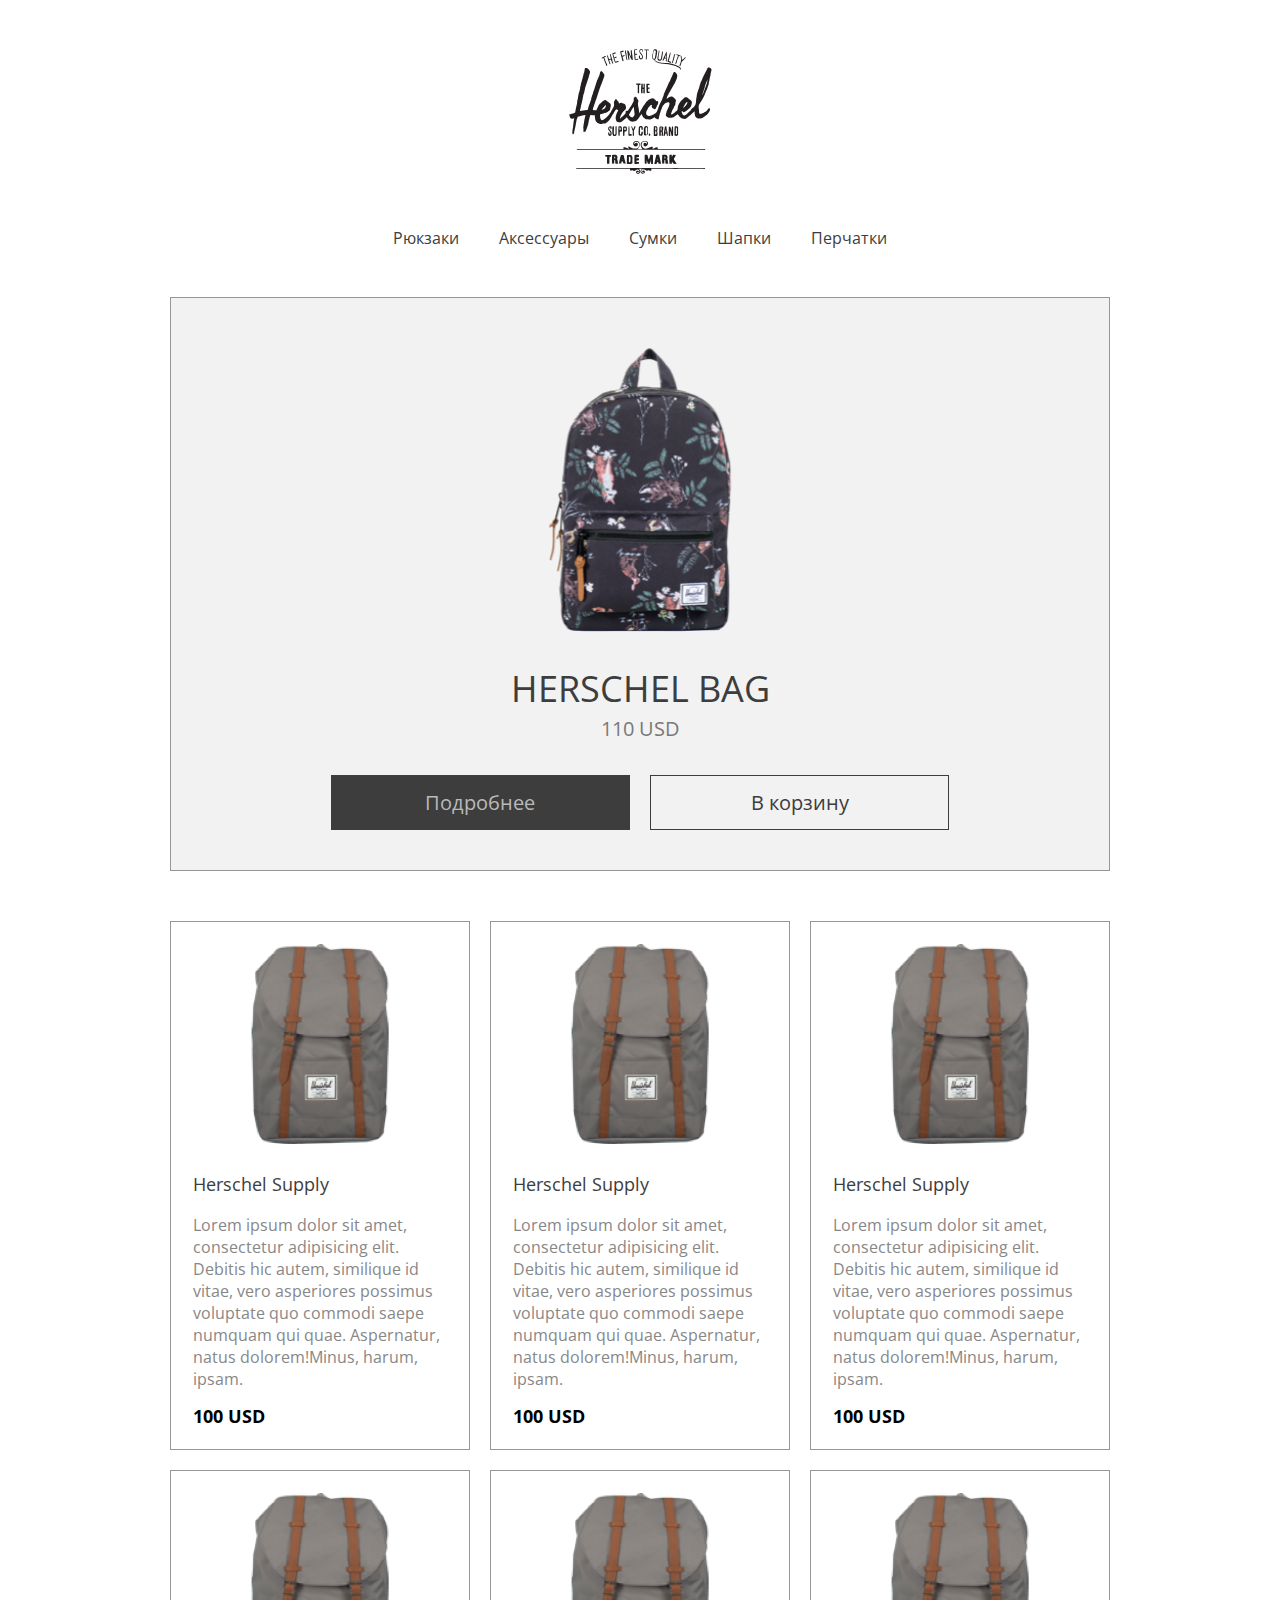
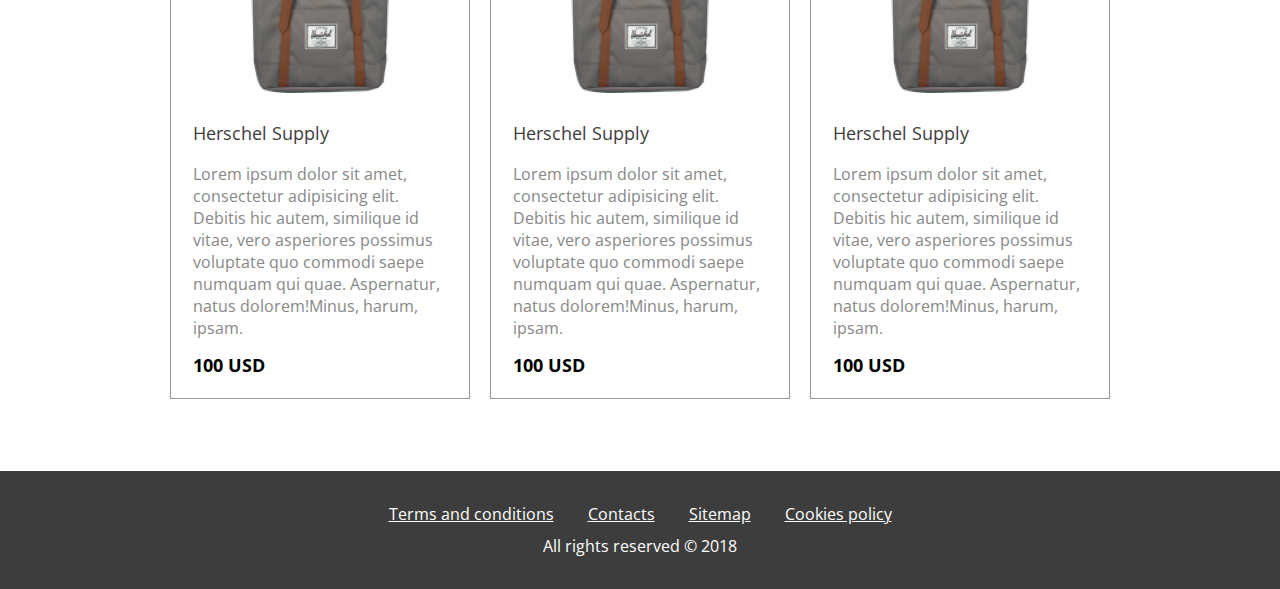
<file: index.html>
<!DOCTYPE html>
<html>
   <head>
      <meta charset="utf-8">
      <title>Products</title>
      <link rel="stylesheet" type="text/css" href="styles/normalize.css">
      <link rel="stylesheet" type="text/css" href="styles/style.css">
      <link href="https://fonts.googleapis.com/css?family=Open+Sans:400,700" rel="stylesheet">
      <meta name="viewport" content="width=device-width, initial-scale=1">
   </head>
   <body>
   	<header>
   		<div class="container">
	       <div class="col-12 justify-center header-logo-col">
	           <a href="#">
	           	<img src="images/herschel-logo.svg">
	           </a>
	       </div>
	    </div>
       	<div class="col-12 justify-center">
       		<nav>
				<a href="#">Рюкзаки</a>
			    <a href="#">Аксессуары</a>
			    <a href="#">Сумки</a>
			    <a href="#">Шапки</a>
			    <a href="#">Перчатки</a>
			</nav>
       	</div>
   	</header>
   	<main>
   		<div class="container">
			<section class="main-item">
		      <div class="main-item-container">
		        <img class="main-item-img" src="images/header-img.png">
		        <span class="main-item-heading">Herschel bag</span>
		        <span class="main-item-price">110 usd</span>
		      </div>
		    

			  <div class="row justify-center">
	   			<div class="col-4">
				    <button class="main-item-btn main-item-btn-dark">
				    	Подробнее
				    </button>
	  			</div>
	   			<div class="col-4">
					<button class="main-item-btn">
					    В корзину
					</button>
	   			</div>
			  </div>
			</section>

			<section>
			  <div class="row">
			    <div class="col-xs-12 col-sm-6 col-4">
			      <div class="card">
			        <img class="card-img" src="images/card-item-1.png">
			        <a href="#" class="card-heading">Herschel Supply</a>
			        <p class="card-description">
			           Lorem ipsum dolor sit amet,
			           consectetur adipisicing elit.
			           Debitis hic autem, similique id
			           vitae, vero asperiores possimus
			           voluptate quo commodi saepe
			           numquam qui quae.
			           Aspernatur, natus dolorem!Minus, harum, ipsam.
			        </p>
			        <span class="card-price">100 USD</span>
			      </div>
			    </div>

			    <div class="col-xs-12 col-sm-6 col-4">
			      <div class="card">
			        <img class="card-img" src="images/card-item-1.png">
			        <a href="#" class="card-heading">Herschel Supply</a>
			        <p class="card-description">
			           Lorem ipsum dolor sit amet,
			           consectetur adipisicing elit.
			           Debitis hic autem, similique id
			           vitae, vero asperiores possimus
			           voluptate quo commodi saepe
			           numquam qui quae.
			           Aspernatur, natus dolorem!Minus, harum, ipsam.
			        </p>
			        <span class="card-price">100 USD</span>
			      </div>
			    </div>

			    <div class="col-xs-12 col-sm-6 col-4">
			      <div class="card">
			        <img class="card-img" src="images/card-item-1.png">
			        <a href="#" class="card-heading">Herschel Supply</a>
			        <p class="card-description">
			           Lorem ipsum dolor sit amet,
			           consectetur adipisicing elit.
			           Debitis hic autem, similique id
			           vitae, vero asperiores possimus
			           voluptate quo commodi saepe
			           numquam qui quae.
			           Aspernatur, natus dolorem!Minus, harum, ipsam.
			        </p>
			        <span class="card-price">100 USD</span>
			      </div>
			    </div>

			    <div class="col-xs-12 col-sm-6 col-4">
			      <div class="card">
			        <img class="card-img" src="images/card-item-1.png">
			        <a href="#" class="card-heading">Herschel Supply</a>
			        <p class="card-description">
			           Lorem ipsum dolor sit amet,
			           consectetur adipisicing elit.
			           Debitis hic autem, similique id
			           vitae, vero asperiores possimus
			           voluptate quo commodi saepe
			           numquam qui quae.
			           Aspernatur, natus dolorem!Minus, harum, ipsam.
			        </p>
			        <span class="card-price">100 USD</span>
			      </div>
			    </div>

			    <div class="col-xs-12 col-sm-6 col-4">
			      <div class="card">
			        <img class="card-img" src="images/card-item-1.png">
			        <a href="#" class="card-heading">Herschel Supply</a>
			        <p class="card-description">
			           Lorem ipsum dolor sit amet,
			           consectetur adipisicing elit.
			           Debitis hic autem, similique id
			           vitae, vero asperiores possimus
			           voluptate quo commodi saepe
			           numquam qui quae.
			           Aspernatur, natus dolorem!Minus, harum, ipsam.
			        </p>
			        <span class="card-price">100 USD</span>
			      </div>
			    </div>

			    <div class="col-xs-12 col-sm-6 col-4">
			      <div class="card">
			        <img class="card-img" src="images/card-item-1.png">
			        <a href="#" class="card-heading">Herschel Supply</a>
			        <p class="card-description">
			           Lorem ipsum dolor sit amet,
			           consectetur adipisicing elit.
			           Debitis hic autem, similique id
			           vitae, vero asperiores possimus
			           voluptate quo commodi saepe
			           numquam qui quae.
			           Aspernatur, natus dolorem!Minus, harum, ipsam.
			        </p>
			        <span class="card-price">100 USD</span>
			      </div>
			    </div>
			  </div>
			</section>
		</div>
   	</main>
   	<footer>
	   	<div class="footer-links">
		   <a href="#">Terms and conditions</a>
		   <a href="#">Contacts</a>
		   <a href="#">Sitemap</a>
		   <a href="#">Cookies policy</a>
		 </div>
	 	<span>All rights reserved © 2018</span>	
   	</footer>


   </body>
</html>
</file>
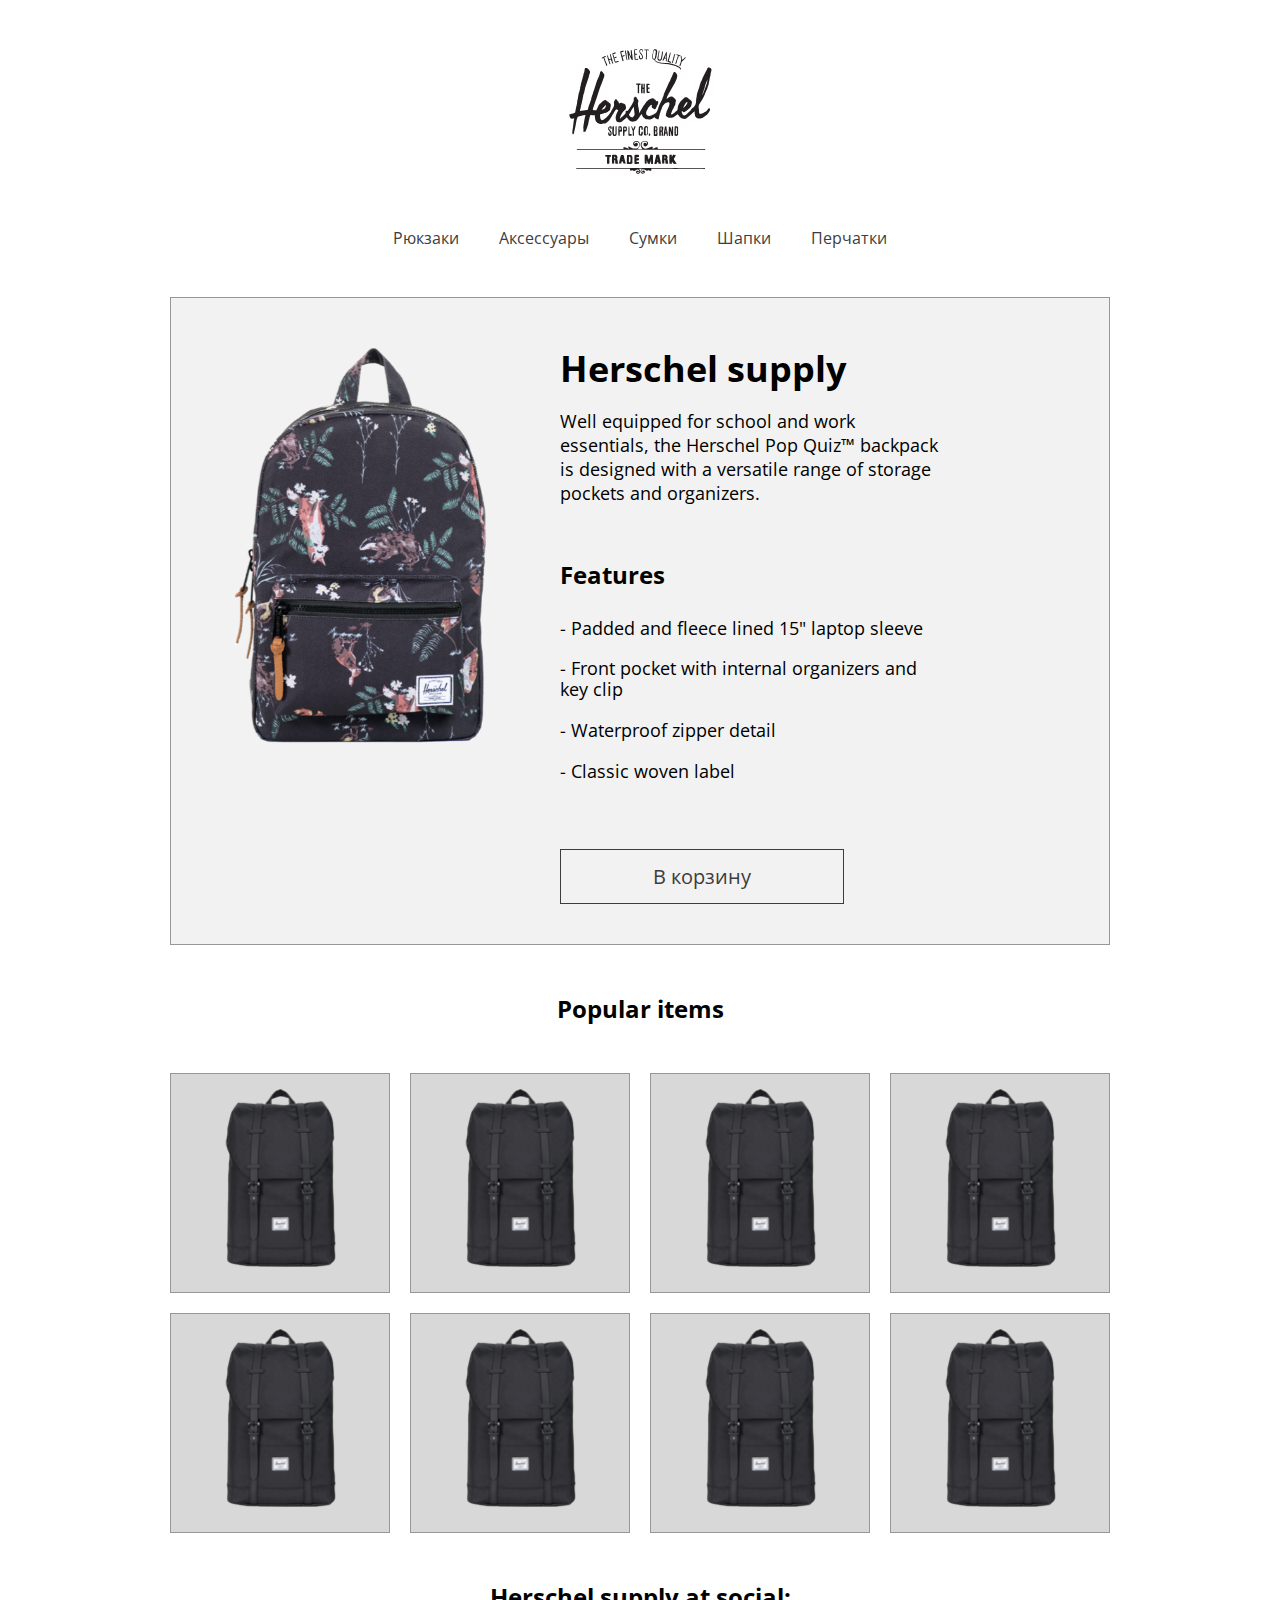
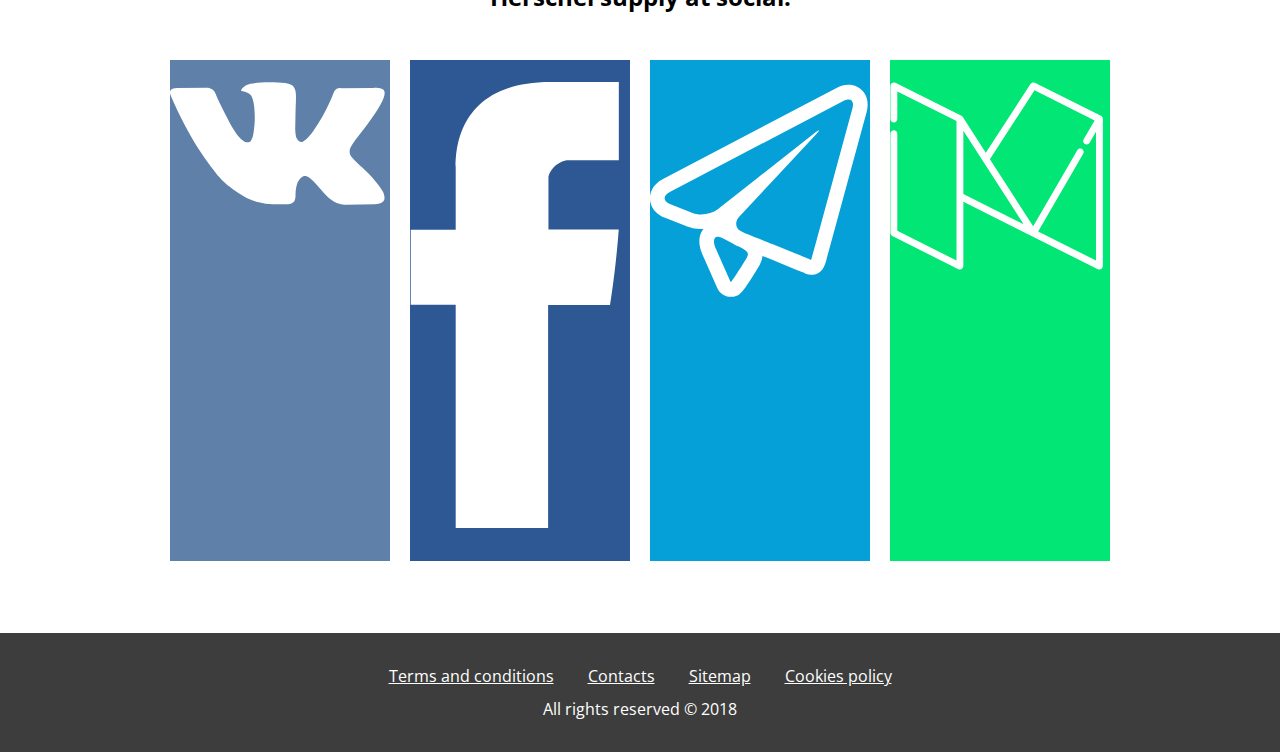
<file: index2.html>
<!DOCTYPE html>
<html>
   <head>
      <meta charset="utf-8">
      <title>Item page</title>
      <link rel="stylesheet" type="text/css" href="styles/normalize.css">
      <link rel="stylesheet" type="text/css" href="styles/style.css">
      <link href="https://fonts.googleapis.com/css?family=Open+Sans:400,700" rel="stylesheet">
      <meta name="viewport" content="width=device-width, initial-scale=1">
   </head>
   <body>
   	<header>
   		<div class="container">
	       <div class="col-12 justify-center header-logo-col">
	           <a href="#">
	           	<img src="images/herschel-logo.svg">
	           </a>
	       </div>
	    </div>
       	<div class="col-12 justify-center">
       		<nav>
				<a href="#">Рюкзаки</a>
			    <a href="#">Аксессуары</a>
			    <a href="#">Сумки</a>
			    <a href="#">Шапки</a>
			    <a href="#">Перчатки</a>
			</nav>
       	</div>
   	</header>
   	<main>
   		<div class="container">
			<section class="current-item">
			  <div class="row">
	   			<div class="col-xs-12 col-sm-6 col-5 justify-center">
				    <img class="current-item-img" src="images/header-img@2x.png">
	  			</div>
	   			<div class="col-xs-12 col-sm-6 col-5">
	   				<div class="current-item-container">
	   					<div class="row">
	   						<div class="current-item-titel">
	   							Herschel supply
	   						</div>
	   					</div>
	   					<div class="row">
	   						<div class="current-item-description">
	   							Well equipped for school and work essentials, the Herschel Pop Quiz™ backpack is designed with a versatile range of storage pockets and organizers.
	   						</div>
	   					</div>
		   				<div class="row">
		   					<div class="features-titel">
		   						Features
		   					</div>
		   				</div>
		   				<div class="row">
		   					<ul>
		   						<li class="current-item-features">
		   							- Padded and fleece lined 15" laptop sleeve
		   						</li>
		   						<li class="current-item-features">
		   							- Front pocket with internal organizers and key clip
		   						</li>
		   						<li class="current-item-features">
		   							- Waterproof zipper detail
		   						</li>
		   						<li class="current-item-features">
		   							- Classic woven label
		   						</li>
		   					</ul>    					
		   				</div>
		   				<div class="row">
							<button class="current-item-btn">
						    	В корзину
							</button>
						</div>
	   				</div>
	   			</div>
			  </div>
			</section>

			<section>
				<div class="row justify-center section_titel">
					Popular items
				</div>
			  <div class="row">
			    <div class="col-xs-12 col-sm-6 col-3">
				  <div class="item_card">
					<img class="item_card-img" src="images/4.png">
				  </div>
			    </div>
			    <div class="col-xs-12 col-sm-6 col-3">
			      <div class="item_card">
			        <img class="item_card-img" src="images/4.png">
			      </div>
			    </div>
			    <div class="col-xs-12 col-sm-6 col-3">
			      <div class="item_card">
			        <img class="item_card-img" src="images/4.png">
			      </div>
			    </div>
			    <div class="col-xs-12 col-sm-6 col-3">
			      <div class="item_card">
			        <img class="item_card-img" src="images/4.png">
			      </div>
			    </div>
			    <div class="col-xs-12 col-sm-6 col-3">
			      <div class="item_card">
			        <img class="item_card-img" src="images/4.png">
			      </div>
			    </div>
			    <div class="col-xs-12 col-sm-6 col-3">
			      <div class="item_card">
			        <img class="item_card-img" src="images/4.png">
			      </div>
			    </div>
			    <div class="col-xs-12 col-sm-6 col-3">
			      <div class="item_card">
			        <img class="item_card-img" src="images/4.png">
			      </div>
			    </div>
			    <div class="col-xs-12 col-sm-6 col-3">
			      <div class="item_card">
			        <img class="item_card-img" src="images/4.png">
			      </div>
			    </div>
			  </div>
			</section>

			<section>
				<div class="row justify-center section_titel">
					Herschel supply at social:
				</div>
				<div class="row">
					<div class="col-xs-6 col-sm-3 col-3">
						<a href="#" class="social-link vk-background">
							<img class="social-icon" src="images/about-vk.svg">
						</a>
					</div>
					<div class="col-xs-6 col-sm-3 col-3">
						<a href="#" class="social-link fb-background">
							<img class="social-icon" src="images/about-fb.svg">
						</a>
					</div>
					<div class="col-xs-6 col-sm-3 col-3">
						<a href="#" class="social-link tg-background">
							<img class="social-icon" src="images/about-tg.svg">
						</a>
					</div>
					<div class="col-xs-6 col-sm-3 col-3">
						<a href="#" class="social-link md-background">
							<img class="social-icon" src="images/about-md.svg">
						</a>
					</div>
				</div> 
			</section>
		</div>
   	</main>
   	<footer>
	   	<div class="footer-links">
		   <a href="#">Terms and conditions</a>
		   <a href="#">Contacts</a>
		   <a href="#">Sitemap</a>
		   <a href="#">Cookies policy</a>
		 </div>
	 	<span>All rights reserved © 2018</span>	
   	</footer>
   </body>
</html>
</file>
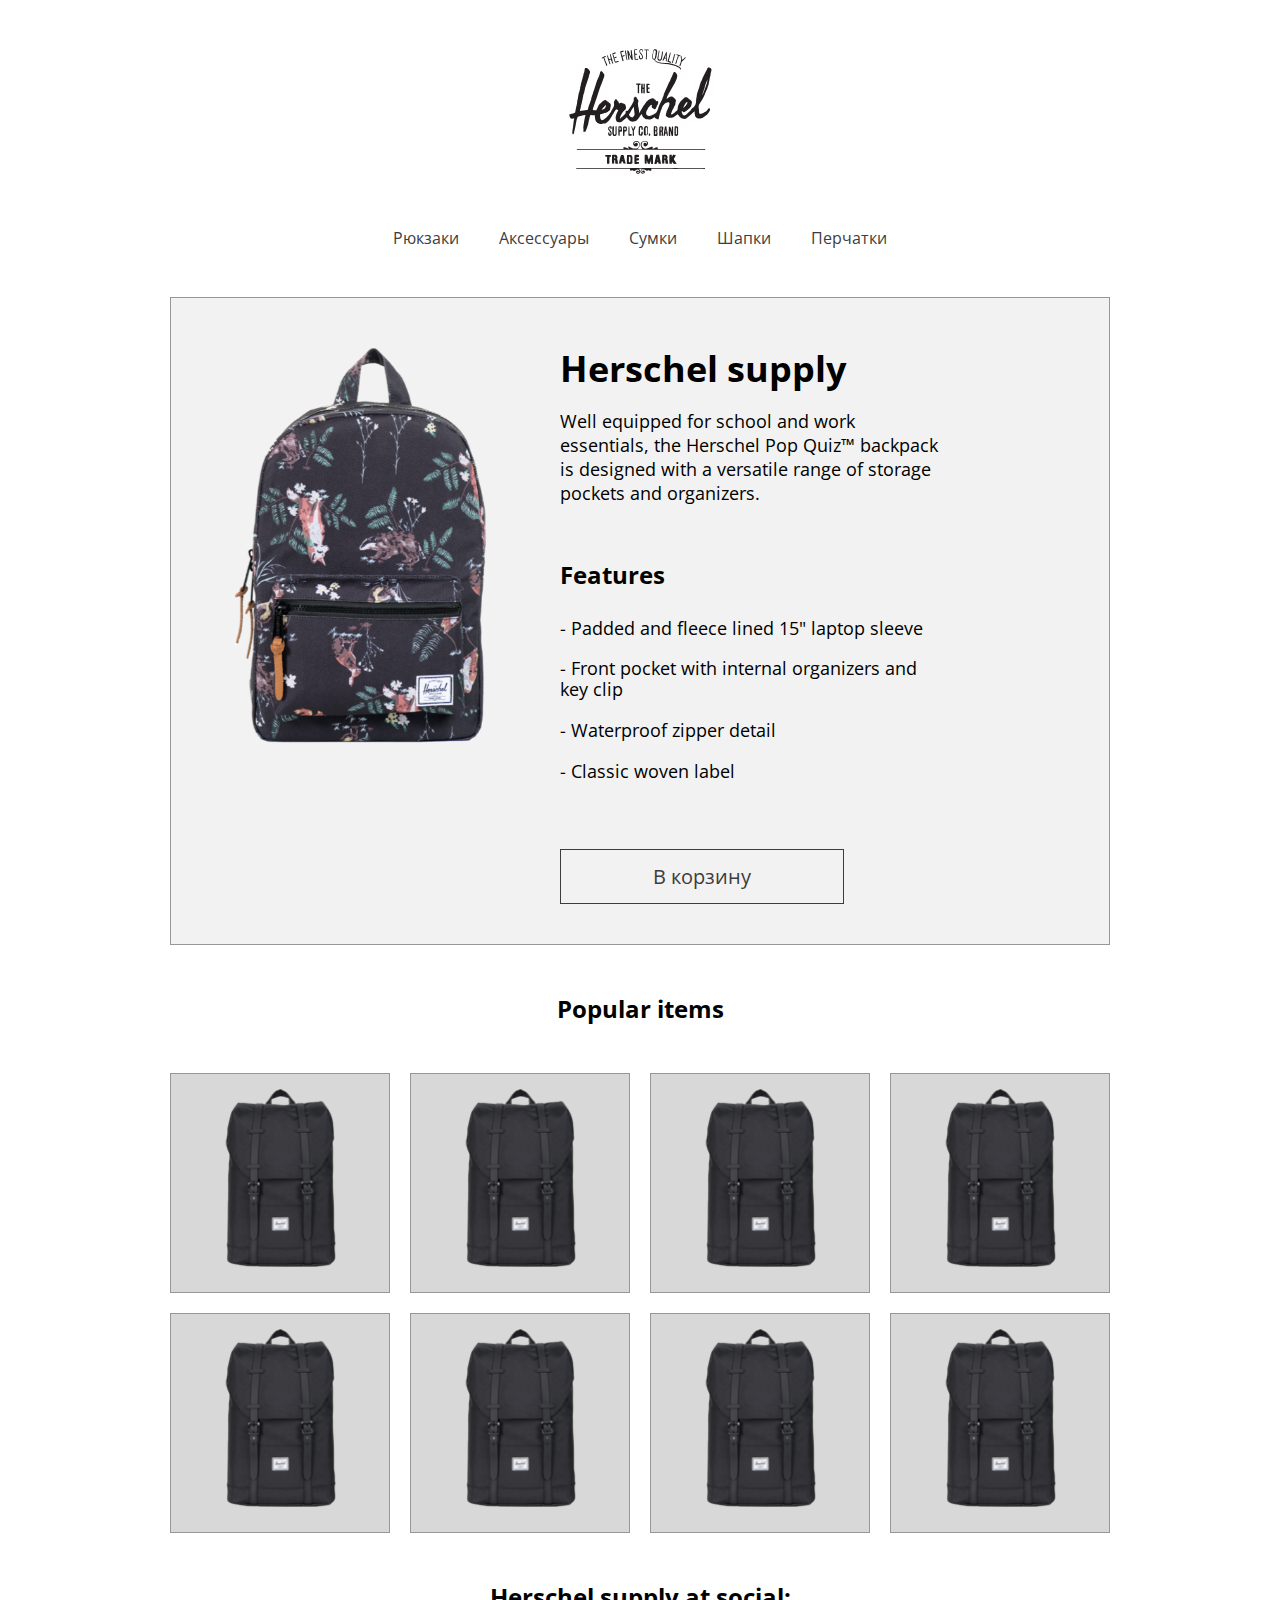
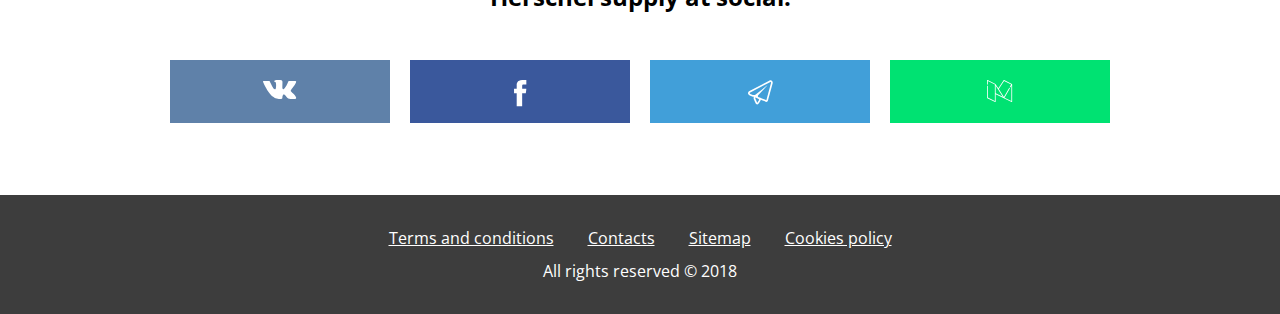
<file: item.html>
<!DOCTYPE html>
<html>
   <head>
      <meta charset="utf-8">
      <title>Item page</title>
      <link rel="stylesheet" type="text/css" href="styles/normalize.css">
      <link rel="stylesheet" type="text/css" href="styles/style.css">
      <link href="https://fonts.googleapis.com/css?family=Open+Sans:400,700" rel="stylesheet">
      <meta name="viewport" content="width=device-width, initial-scale=1">
   </head>
   <body>
   	<header>
   		<div class="container">
	       <div class="col-12 justify-center header-logo-col">
	           <a href="#">
	           	<img src="images/herschel-logo.svg">
	           </a>
	       </div>
	    </div>
       	<div class="col-12 justify-center">
       		<nav>
				<a href="#">Рюкзаки</a>
			    <a href="#">Аксессуары</a>
			    <a href="#">Сумки</a>
			    <a href="#">Шапки</a>
			    <a href="#">Перчатки</a>
			</nav>
       	</div>
   	</header>
   	<main>
   		<div class="container">
			<section class="current-item">
			  <div class="row">
	   			<div class="col-xs-12 col-sm-6 col-5 justify-center">
				    <img class="current-item-img" src="images/header-img@2x.png">
	  			</div>
	   			<div class="col-xs-12 col-sm-6 col-5">
	   				<div class="current-item-container">
	   					<div class="row">
	   						<div class="current-item-titel">
	   							Herschel supply
	   						</div>
	   					</div>
	   					<div class="row">
	   						<div class="current-item-description">
	   							Well equipped for school and work essentials, the Herschel Pop Quiz™ backpack is designed with a versatile range of storage pockets and organizers.
	   						</div>
	   					</div>
		   				<div class="row">
		   					<div class="features-titel">
		   						Features
		   					</div>
		   				</div>
		   				<div class="row">
		   					<ul>
		   						<li class="current-item-features">
		   							- Padded and fleece lined 15" laptop sleeve
		   						</li>
		   						<li class="current-item-features">
		   							- Front pocket with internal organizers and key clip
		   						</li>
		   						<li class="current-item-features">
		   							- Waterproof zipper detail
		   						</li>
		   						<li class="current-item-features">
		   							- Classic woven label
		   						</li>
		   					</ul>    					
		   				</div>
		   				<div class="row">
							<button class="current-item-btn">
						    	В корзину
							</button>
						</div>
	   				</div>
	   			</div>
			  </div>
			</section>

			<section>
				<div class="row justify-center section_titel">
					Popular items
				</div>
			  <div class="row">
			    <div class="col-xs-12 col-sm-6 col-3">
				  <div class="item_card">
					<img class="item_card-img" src="images/4.png">
				  </div>
			    </div>
			    <div class="col-xs-12 col-sm-6 col-3">
			      <div class="item_card">
			        <img class="item_card-img" src="images/4.png">
			      </div>
			    </div>
			    <div class="col-xs-12 col-sm-6 col-3">
			      <div class="item_card">
			        <img class="item_card-img" src="images/4.png">
			      </div>
			    </div>
			    <div class="col-xs-12 col-sm-6 col-3">
			      <div class="item_card">
			        <img class="item_card-img" src="images/4.png">
			      </div>
			    </div>
			    <div class="col-xs-12 col-sm-6 col-3">
			      <div class="item_card">
			        <img class="item_card-img" src="images/4.png">
			      </div>
			    </div>
			    <div class="col-xs-12 col-sm-6 col-3">
			      <div class="item_card">
			        <img class="item_card-img" src="images/4.png">
			      </div>
			    </div>
			    <div class="col-xs-12 col-sm-6 col-3">
			      <div class="item_card">
			        <img class="item_card-img" src="images/4.png">
			      </div>
			    </div>
			    <div class="col-xs-12 col-sm-6 col-3">
			      <div class="item_card">
			        <img class="item_card-img" src="images/4.png">
			      </div>
			    </div>
			  </div>
			</section>

			<section>
				<div class="row justify-center section_titel">
					Herschel supply at social:
				</div>
				<div class="row">
					<div class="col-xs-6 col-sm-3 col-3">
						<a href="#">
							<div class="social-background">
								<img src="images/vk.svg">
								<img class="social-sign" src="images/about-vk.svg">
							</div>
						</a>
					</div>
					<div class="col-xs-6 col-sm-3 col-3">
						<a href="#">
							<div class="social-background">
								<img src="images/fb.svg">
								<img class="social-sign" src="images/about-fb.svg">
							</div>
						</a>
					</div>
					<div class="col-xs-6 col-sm-3 col-3">
						<a href="#">
							<div class="social-background">
								<img src="images/tg.svg">
								<img class="social-sign" src="images/about-tg.svg">
							</div>
						</a>
					</div>
					<div class="col-xs-6 col-sm-3 col-3">
						<a href="#">
							<div class="social-background">
								<img src="images/md.svg">
								<img class="social-sign" src="images/about-md.svg">
							</div>
						</a>
					</div>
				</div> 
			</section>
		</div>
   	</main>
   	<footer>
	   	<div class="footer-links">
		   <a href="#">Terms and conditions</a>
		   <a href="#">Contacts</a>
		   <a href="#">Sitemap</a>
		   <a href="#">Cookies policy</a>
		 </div>
	 	<span>All rights reserved © 2018</span>	
   	</footer>
   </body>
</html>
</file>
<file: styles/style.css>
.container {
  max-width: 940px;
  margin: 0 auto;
  
}

.row {
  display: flex;
  flex-wrap: wrap;
  margin-left: -10px;
  margin-right: -10px;
}

.col-1 {
  width: 8.333333%;
}

.col-2 {
  width: 16.666667%;
}

.col-3 {
  width: 25%;
}

.col-4 {
  width: 33.333333%;
}

.col-5 {
  width: 41.666667%;
}

.col-6 {
  width: 50%;
}

.col-7 {
  width: 58.333333%;
}

.col-8 {
  width: 66.666667%;
}

.col-9 {
  width: 75%;
}

.col-10 {
  width: 83.333333%;
}

.col-11 {
  width: 91.666667%;
}

.col-12 {
  width: 100%;
}

.col-1, .col-2, .col-3, .col-4, .col-5, .col-6, .col-7, .col-8, .col-9, .col-10, .col-11, .col-12  {
  display: flex;
  padding-left: 10px;
  padding-right: 10px;
  box-sizing: border-box;
}

@media(min-width: 768px) and (max-width: 990px) {
  .col-sm-1 {
    width: 8.333333%;
  }

  .col-sm-2 {
    width: 16.666667%;
  }

  .col-sm-3 {
    width: 25%;
  }

  .col-sm-4 {
    width: 33.333333%;
  }

  .col-sm-5 {
    width: 41.666667%;
  }

  .col-sm-6 {
    width: 50%;
  }

  .col-sm-7 {
    width: 58.333333%;
  }

  .col-sm-8 {
    width: 66.666667%;
  }

  .col-sm-9 {
    width: 75%;
  }

  .col-sm-10 {
    width: 83.333333%;
  }

  .col-sm-11 {
    width: 91.666667%;
  }

  .col-sm-12 {
    width: 100%;
  }
}

@media(max-width: 768px) {
   .col-xs-1 {
    width: 8.333333%;
  }

  .col-xs-2 {
    width: 16.666667%;
  }

  .col-xs-3 {
    width: 25%;
  }

  .col-xs-4 {
    width: 33.333333%;
  }

  .col-xs-5 {
    width: 41.666667%;
  }

  .col-xs-6 {
    width: 50%;
  }

  .col-xs-7 {
    width: 58.333333%;
  }

  .col-xs-8 {
    width: 66.666667%;
  }

  .col-xs-9 {
    width: 75%;
  }

  .col-xs-10 {
    width: 83.333333%;
  }

  .col-xs-11 {
    width: 91.666667%;
  }

  .col-xs-12 {
    width: 100%;
  }
}

header {
   padding-top: 49px;
   margin-bottom: 49px;
}

.justify-center {
   justify-content: center;
}

header nav a {
   color: #3d3d3d;
   text-decoration: none;
   margin-right: 36px;
}

header nav a:last-child {
  margin-right: 0;
}

.header-logo-col {
  margin-bottom: 51px;
}

body {
  font-family: 'Open Sans', sans-serif;
}

.container{
  margin-bottom: 52px;
}

@media(max-width: 990px) {
  .container {
    padding: 10px;
  }
}

.main-item {
  display: flex;
  flex-direction: column;
  background-color: #f2f2f2;
  border: 1px solid #979797;
  padding-top: 50px;
  padding-bottom: 40px;
  margin-bottom: 50px;
}
.main-item-container {
  display: flex;
  flex-direction: column;
  align-items: center;
}
.main-item-img {
  width: 183px;
  height: 284px;
  margin-bottom: 36px;
}
.main-item-heading {
  font-size: 36px;
  color: #3d3d3d;
  text-transform: uppercase;
  margin-bottom: 8px;
}
.main-item-price {
  font-size: 20px;
  color: #797979;
  text-transform: uppercase;
  margin-bottom: 35px;
}

.main-item-btn {
  width: 100%;
  border: 1px solid #3d3d3d;
  padding: 15px 0;
  text-align: center;
  background-color: #f2f2f2;
  color: #3d3d3d;
  font-size: 20px;
}

.main-item-btn:hover {
  cursor: pointer;
}

.main-item-btn-dark {
  background-color: #3d3d3d;
  color: #b9b9b9;
}

.card {
  display: flex;
  width: 100%;
  flex-direction: column;
  border: 1px solid #979797;
  padding: 22px;
  margin-bottom: 20px;
}
.card-img {
  width: 138px;
  height: 200px;
  margin-bottom: 30px;
  display: flex;
  align-self: center;
}
.card-heading {
  width: 138.4px;
  height: 24px;
  font-size: 18px;
  color: #3d3d3d;
  text-decoration: none;
}
.card-description {
  color: #878787;
  line-height: normal;
}
.card-price {
  font-size: 18px;
  font-weight: bold;
}

footer {
  display: flex;
  flex-direction: column;
  align-items: center;
  background-color: #3d3d3d;
  padding: 34px 0;
  color: #ffffff;
}
.footer-links {
  margin-bottom: 14px;
}
.footer-links a {
  color: #ffffff;
  margin-right: 30px;
}
.footer-links a:last-child {
  margin-right: 0;
}

@media(max-width: 768px) {
  header nav {
    display: flex;
    flex-direction: column;
  }

  header nav a {
    margin-bottom: 10px;
  }

  .container {
    margin-bottom: 5px;
  }

  .header-logo-col {
    margin-bottom: 5px;
  }

  .footer-links {
    display: flex;
    flex-direction: column;
  }
  .footer-links a {
    margin-bottom: 10px;
  }
}

.item_card {
  display: flex;
  width: 100%;
  flex-direction: column;
  border: 1px solid #979797;
  background-color: #d8d8d8;
  padding: 15px 0px 25px;
  margin-bottom: 20px;
}
.item_card-img {
  width: 111px;
  height: 178px;
  display: flex;
  align-self: center;
}

.item_card:hover {
  cursor: pointer;
}

.section_titel {
  color: #000000;
  font-size: 24px;
  font-weight: bold;
  margin-top: 30px;
  margin-bottom: 50px;
}

.social-background {
  display: flex;
  width: 100%;
  flex-direction: column;
  position: relative;
  margin-bottom: 20px;

}

.social-sign {
  display: flex;
  align-self: center;
  position: absolute;
  padding-top: 20px;
  padding-bottom: 50px;
}

.social-background:hover {
  cursor: pointer;
}

.social-link {
  display: flex;
  width: 100%;
  flex-direction: column;
  margin-bottom: 20px;
  padding-top: 22px;
  padding-bottom: 22px;
}

.vk-background {
  background-color: #5f81a9;
}

.fb-background {
  background-color: #2E5894;
}

.tg-background {
  background-color: #04A0D7;
}

.md-background {
  background-color: #01E674;
}


.current-item {
  display: flex;
  flex-direction: column;
  background-color: #f2f2f2;
  border: 1px solid #979797;
  padding-top: 50px;
  padding-bottom: 40px;
  margin-bottom: 50px;
}

.current-item-img {
  width: 252px;
  height: 395px;
}

.current-item-btn {
  width: 100%;
  border: 1px solid #3d3d3d;
  padding: 15px 92px;
  text-align: center;
  background-color: #f2f2f2;
  color: #3d3d3d;
  font-size: 20px;
  
}

ul {
  margin-bottom: 48px;
}

.current-item-container {
  display: flex;
  flex-flow: row wrap;
  margin-right: 20px;
}

.current-item-titel {
  font-size: 36px;
  font-weight: bold;
  color: #000000;
  margin-bottom: 20px;
}

.current-item-description {
  font-size: 18px;
  color: #000000;
  margin-bottom: 56px;
  line-height: normal;
}

.features-titel {
  font-size: 24px;
  color: #000000;
  margin-bottom: 13px;
  font-weight: bold;
}

.current-item-features {
  display: flex;
  flex-flow: row wrap;
  color: #000000;
  font-size: 18px;
  margin-bottom: 20px;
  margin-left: -40px;
}

li {
  list-style-type: none;
}

@media(max-width: 768px) {
  .current-item-img {
    display: flex;
    justify-content: center;
    margin-bottom: 30px;

  }

  .current-item-container{
    display: flex;
    justify-content: center;
    margin-left: 25px;
  }

  .current-item {
    padding: 50px 20px;
  }

  ul {
    padding-top: 50px;
  }


}
</file>
